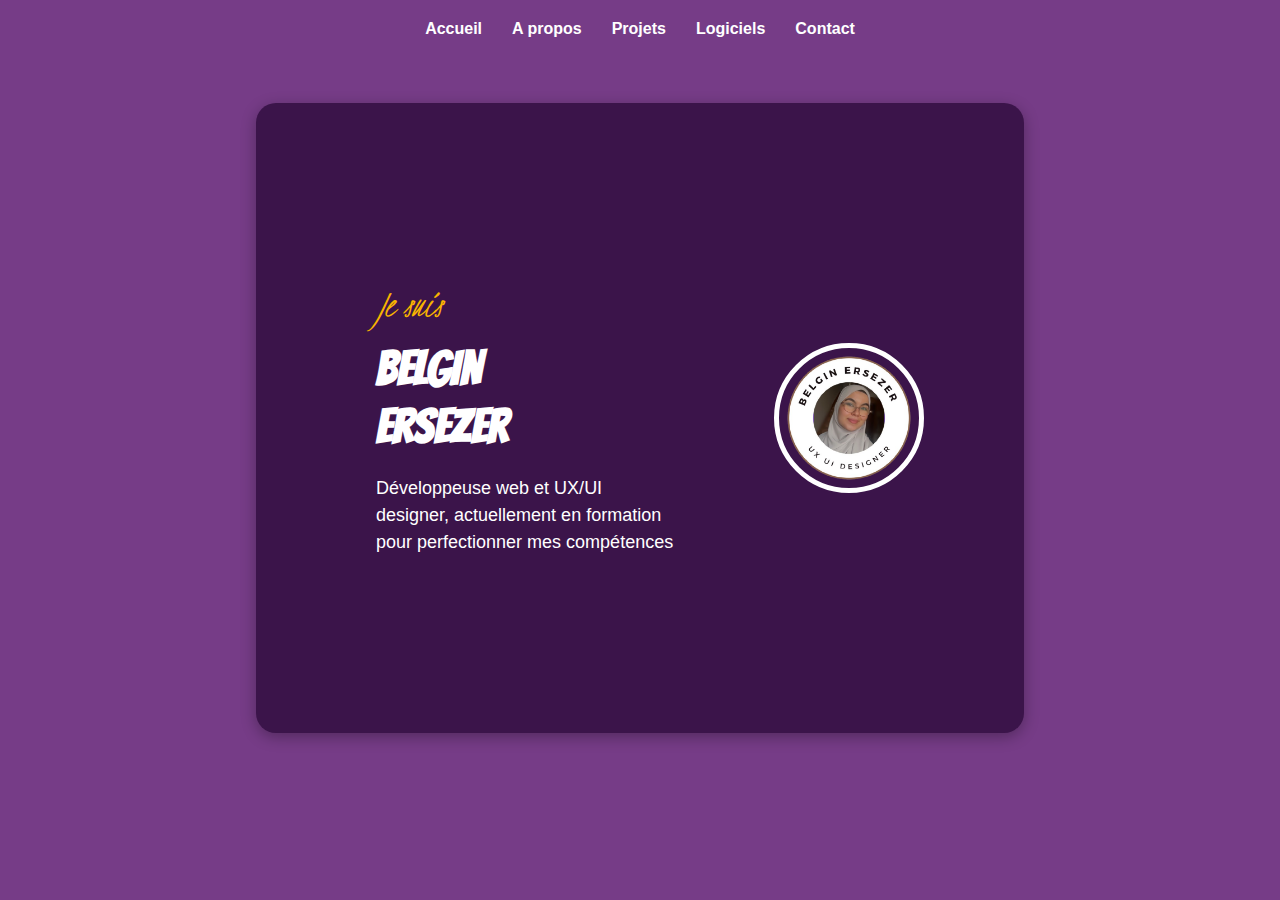
<file: index.html>
<!DOCTYPE html>
<html lang="fr">
<head>
    <meta charset="UTF-8">
    <meta name="viewport" content="width=device-width, initial-scale=1.0">
    <title>Portfolio - Page d'accueil</title>
    <link rel="stylesheet" href="index.css">
    <link rel="preconnect" href="https://fonts.googleapis.com">
<link rel="preconnect" href="https://fonts.gstatic.com" crossorigin>
<link href="https://fonts.googleapis.com/css2?family=Kristi&display=swap" rel="stylesheet">
<link rel="preconnect" href="https://fonts.googleapis.com">
<link rel="preconnect" href="https://fonts.gstatic.com" crossorigin>
<link href="https://fonts.googleapis.com/css2?family=Bangers&family=Kristi&display=swap" rel="stylesheet">
</head>
<body>
    <header>
        <nav>
            <ul>
                <li><a href="#">Accueil</a></li>
                <li><a href="propos.html">A propos</a></li>
                <li><a href="projets.html">Projets</a></li>
                <li><a href="logiciels.html">Logiciels</a></li>
                <li><a href="contact.html">Contact</a></li>
            </ul>
        </nav>
    </header>
    <main>
        <section class="intro">
            <div class="text">
                <p class="intro-title">Je suis</p>
                <h1>BELGIN<br>ERSEZER</h1>
                <p class="intro-description">Développeuse web et UX/UI <br>designer, actuellement en formation<br> pour perfectionner mes compétences</p>
            </div>
            <div class="profile-picture">
                <img src="photo_belgin_rond.png" alt="Belgin Ersezer - UX UI Designer">
                
            </div>
        </section>
    </main>
</body>
</html>
</file>
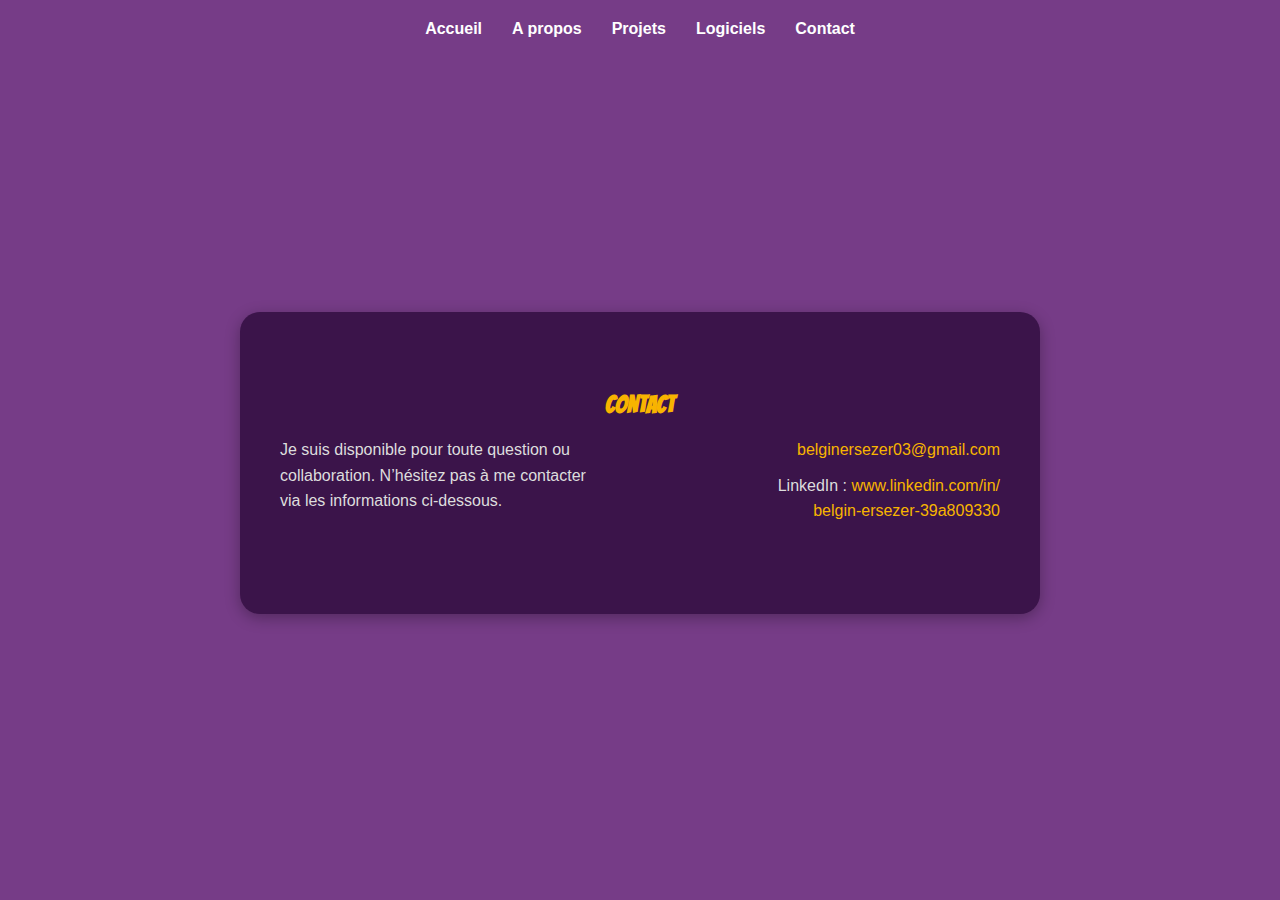
<file: contact.html>
<!DOCTYPE html>
<html lang="fr">
<head>
    <meta charset="UTF-8">
    <meta name="viewport" content="width=device-width, initial-scale=1.0">
    <title>Contact</title>
    <link rel="stylesheet" href="contact.css">
    <link rel="preconnect" href="https://fonts.googleapis.com">
<link rel="preconnect" href="https://fonts.gstatic.com" crossorigin>
<link href="https://fonts.googleapis.com/css2?family=Bangers&family=Kristi&display=swap" rel="stylesheet">
</head>
<body>
    <header>
        <nav>
            <ul>
                <li><a href="index.html">Accueil</a></li>
                <li><a href="propos.html">A propos</a></li>
                <li><a href="projets.html">Projets</a></li>
                <li><a href="logiciels.html">Logiciels</a></li>
                <li><a href="#">Contact</a></li>
            </ul>
        </nav>
    </header>
    <main>
        <section class="contact">
            <h2>CONTACT</h2>
            <div class="contact-info">
                <p>Je suis disponible pour toute question ou <br>collaboration. N’hésitez pas à me contacter <br>via les informations ci-dessous.</p>
                <div class="contact-details">
                    <p><a href="mailto:belginersezer03@gmail.com">belginersezer03@gmail.com</a></p>
                    <p>LinkedIn : <a href="https://www.linkedin.com/in/belgin-ersezer-39a809330" target="_blank">www.linkedin.com/in/<br>belgin-ersezer-39a809330</a></p>
                </div>
            </div>
        </section>
    </main>
</body>
</html>
</file>
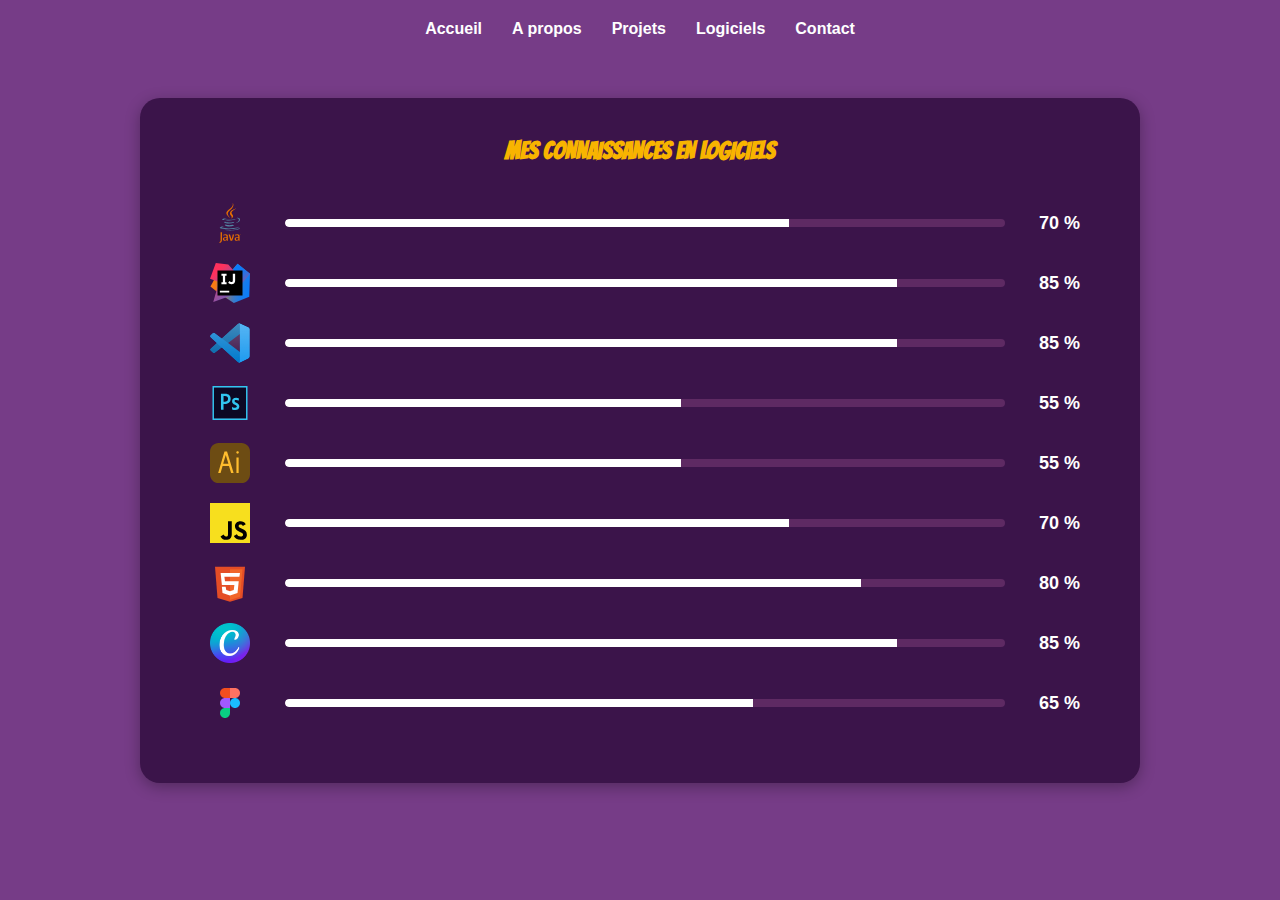
<file: logiciels.html>
<!DOCTYPE html>
<html lang="fr">
<head>
    <meta charset="UTF-8">
    <meta name="viewport" content="width=device-width, initial-scale=1.0">
    <title>Compétences en Logiciels</title>
    <link rel="stylesheet" href="logiciels.css">
    <link rel="preconnect" href="https://fonts.googleapis.com">
<link rel="preconnect" href="https://fonts.gstatic.com" crossorigin>
<link href="https://fonts.googleapis.com/css2?family=Bangers&family=Kristi&display=swap" rel="stylesheet">
</head>
<body>
    <header>
        <nav>
            <ul>
                <li><a href="index..html">Accueil</a></li>
                <li><a href="propos.html">A propos</a></li>
                <li><a href="projets.html">Projets</a></li>
                <li><a href="#">Logiciels</a></li>
                <li><a href="contact.html">Contact</a></li>
            </ul>
        </nav>
    </header>
    <main>
        <section class="skills">
            <h2>MES CONNAISSANCES EN LOGICIELS</h2>
            <div class="skill">
                <img src="java-4-logo-svgrepo-com.svg" alt="Java">
                <div class="bar">
                    <div class="progress" style="width: 70%;"></div>
                </div>
                <span>70 %</span>
            </div>
            <div class="skill">
                <img src="intellij-idea-svgrepo-com.svg" alt="IntelliJ">
                <div class="bar">
                    <div class="progress" style="width: 85%;"></div>
                </div>
                <span>85 %</span>
            </div>
            <div class="skill">
                <img src="visual-studio-code-svgrepo-com.svg" alt="VS Code">
                <div class="bar">
                    <div class="progress" style="width: 85%;"></div>
                </div>
                <span>85 %</span>
            </div>
            <div class="skill">
                <img src="photoshop-svgrepo-com.svg" alt="Photoshop">
                <div class="bar">
                    <div class="progress" style="width: 55%;"></div>
                </div>
                <span>55 %</span>
            </div>
            <div class="skill">
                <img src="illustrator-svgrepo-com.svg" alt="Illustrator">
                <div class="bar">
                    <div class="progress" style="width: 55%;"></div>
                </div>
                <span>55 %</span>
            </div>
            <div class="skill">
                <img src="javascript-svgrepo-com.svg" alt="JavaScript">
                <div class="bar">
                    <div class="progress" style="width: 70%;"></div>
                </div>
                <span>70 %</span>
            </div>
            <div class="skill">
                <img src="html-5-svgrepo-com.svg" alt="HTML & CSS">
                <div class="bar">
                    <div class="progress" style="width: 80%;"></div>
                </div>
                <span>80 %</span>
            </div>
            <div class="skill">
                <img src="Canva_nv.svg.png" alt="Canva">
                <div class="bar">
                    <div class="progress" style="width: 85%;"></div>
                </div>
                <span>85 %</span>
            </div>
            <div class="skill">
                <img src="figma-svgrepo-com.svg" alt="Figma">
                <div class="bar">
                    <div class="progress" style="width: 65%;"></div>
                </div>
                <span>65 %</span>
            </div>
        </section>
    </main>
</body>
</html>
</file>
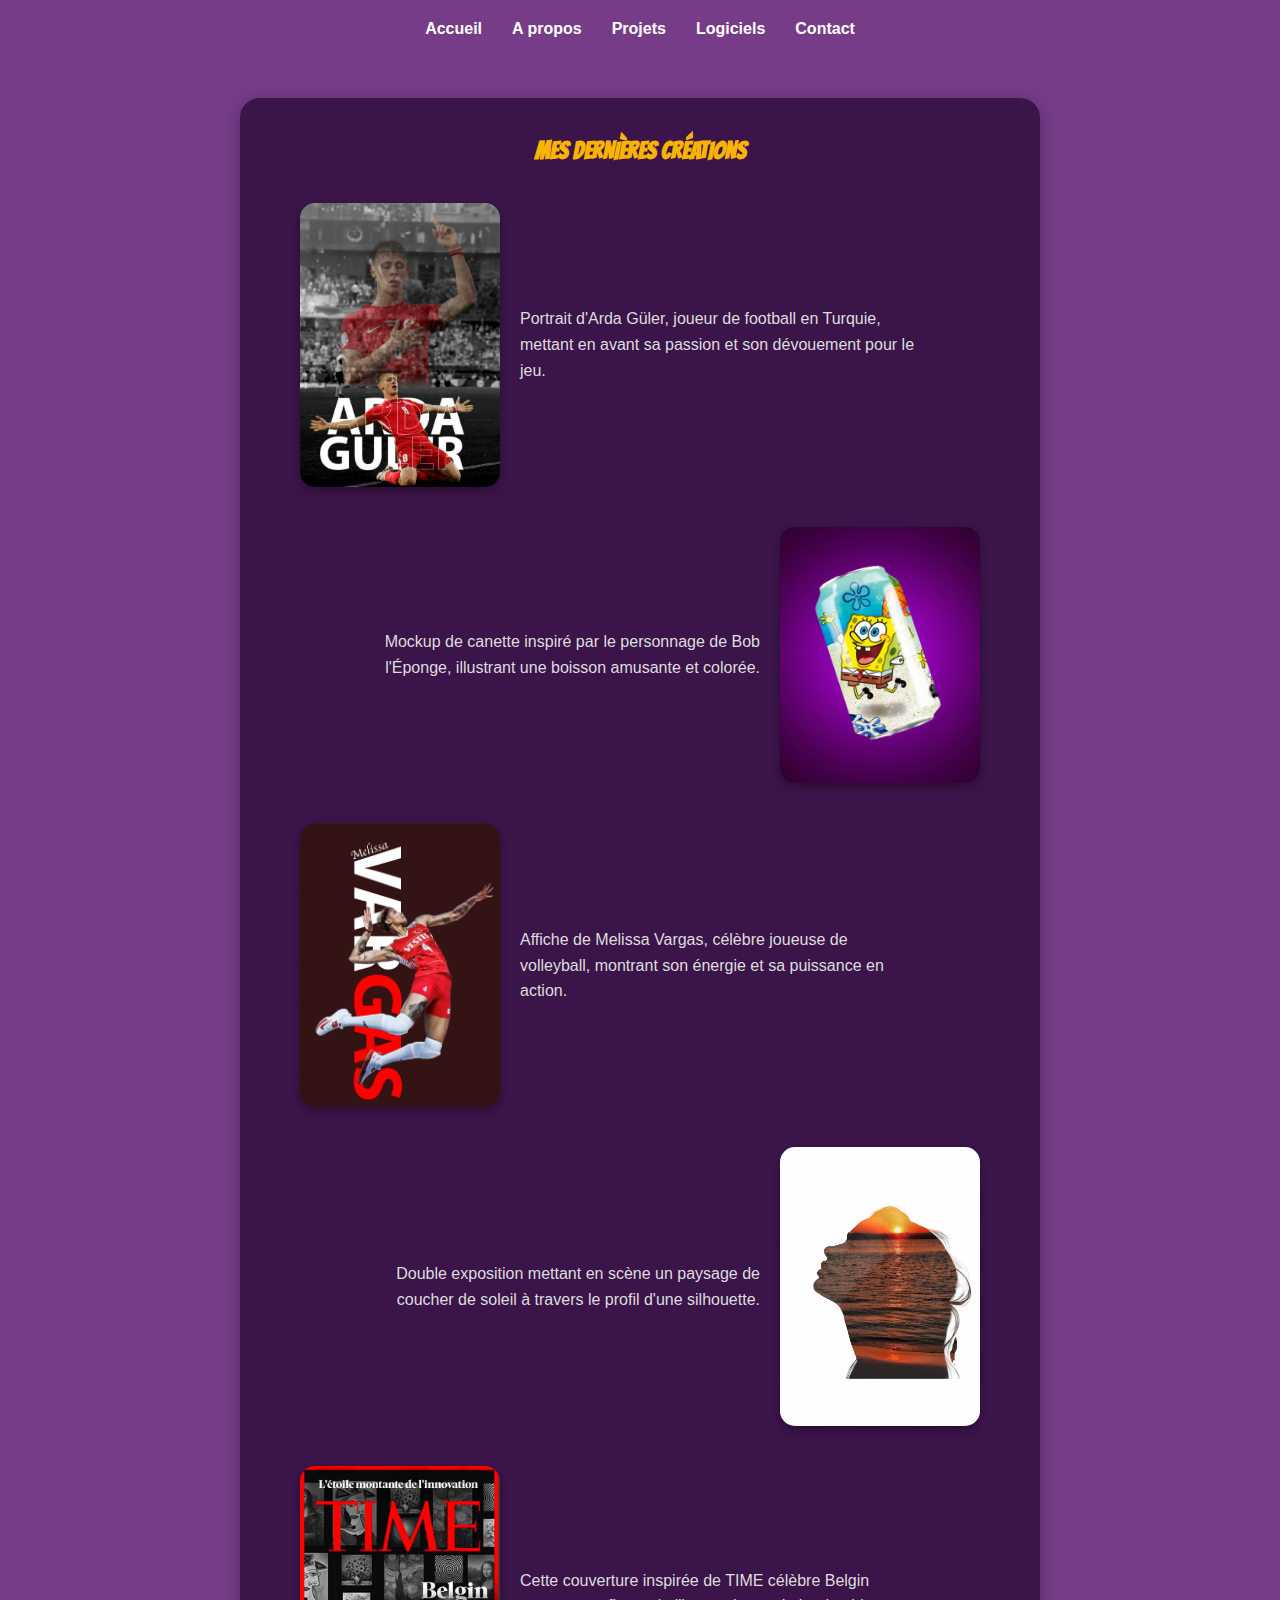
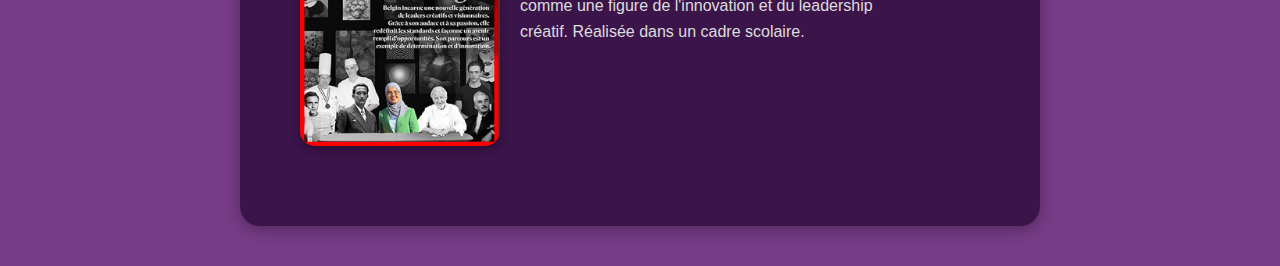
<file: projets.html>
<!DOCTYPE html>
<html lang="fr">
<head>
    <meta charset="UTF-8">
    <meta name="viewport" content="width=device-width, initial-scale=1.0">
    <title>Mes Créations</title>
    <link rel="stylesheet" href="projets.css">
    <link rel="preconnect" href="https://fonts.googleapis.com">
<link rel="preconnect" href="https://fonts.gstatic.com" crossorigin>
<link href="https://fonts.googleapis.com/css2?family=Bangers&family=Kristi&display=swap" rel="stylesheet">
</head>
<body>
    <header>
        <nav>
            <ul>
                <li><a href="index..html">Accueil</a></li>
                <li><a href="propos.html">A propos</a></li>
                <li><a href="#">Projets</a></li>
                <li><a href="logiciels.html">Logiciels</a></li>
                <li><a href="contact.html">Contact</a></li>
            </ul>
        </nav>
    </header>
    <main>
        <section class="creations">
            <h2>MES DERNIÈRES CRÉATIONS</h2>

            <div class="creation-item left">
                <img src="arda.png" alt="Portrait d'Arda Güler">
                <p>Portrait d'Arda Güler, joueur de football en Turquie, mettant en avant sa passion et son dévouement pour le jeu.</p>
            </div>

            <div class="creation-item right">
                <img src="canette.png" alt="Mockup de canette Bob l'Éponge">
                <p>Mockup de canette inspiré par le personnage de Bob l'Éponge, illustrant une boisson amusante et colorée.</p>
            </div>

            <div class="creation-item left">
                <img src="vargas.png" alt="Affiche de Melissa Vargas">
                <p>Affiche de Melissa Vargas, célèbre joueuse de volleyball, montrant son énergie et sa puissance en action.</p>
            </div>

            <div class="creation-item right">
                <img src="fille_soleil.png" alt="Double exposition">
                <p>Double exposition mettant en scène un paysage de coucher de soleil à travers le profil d'une silhouette.</p>
            </div>

            <div class="creation-item left">
                <img src="time.png" alt="Couverture Time Magazine">
                <p>Cette couverture inspirée de TIME célèbre Belgin comme une figure de l'innovation et du leadership créatif. Réalisée dans un cadre scolaire.</p>
            </div>
        </section>
    </main>
</body>
</html>
</file>
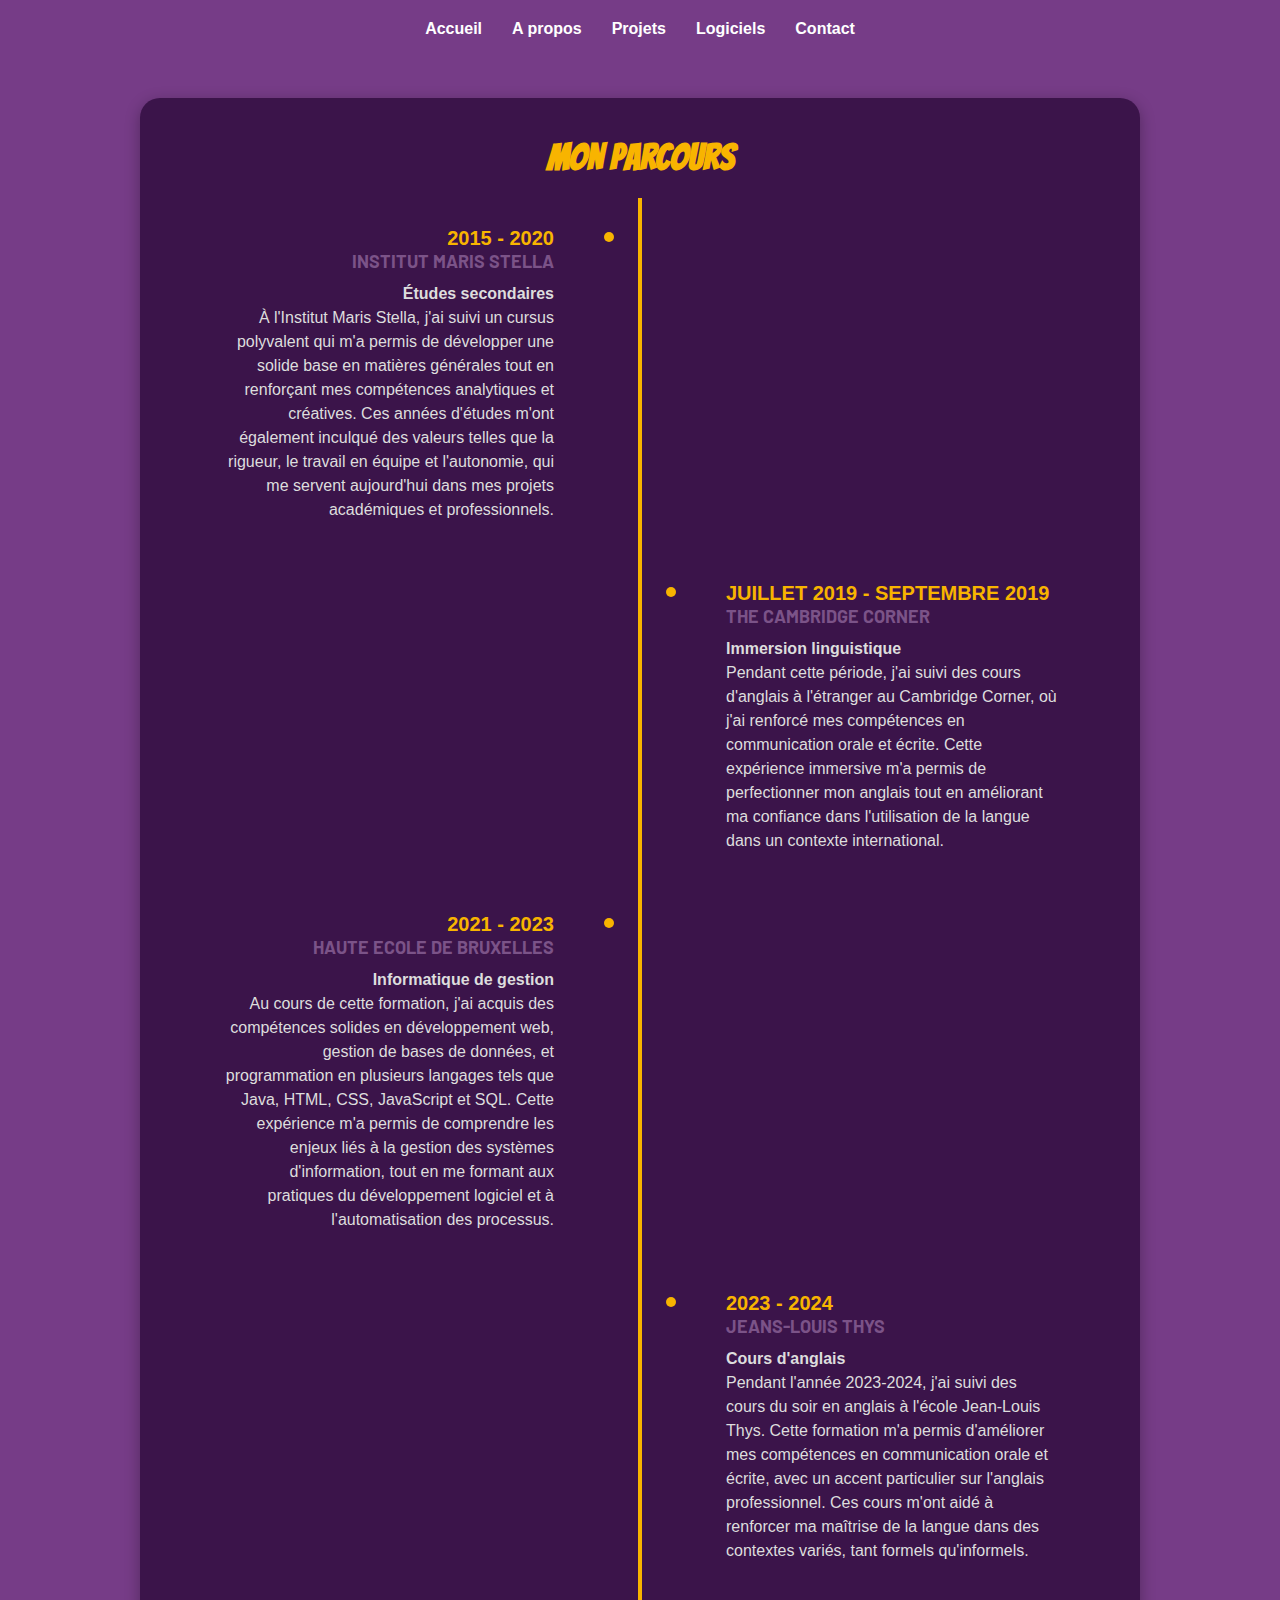
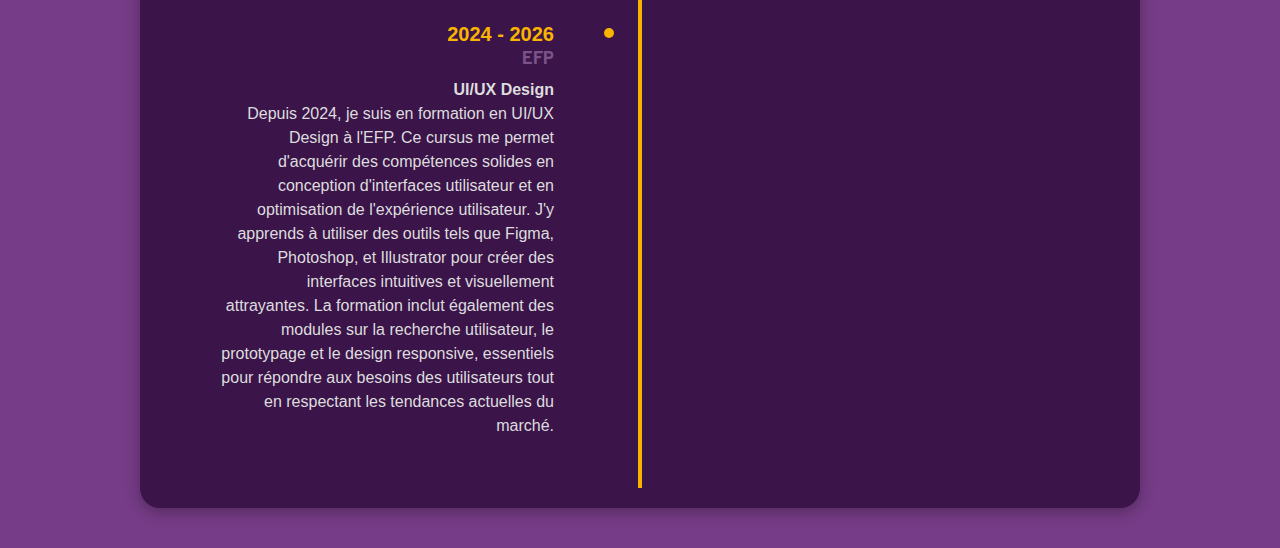
<file: propos.html>
<!DOCTYPE html>
<html lang="fr">
<head>
    <meta charset="UTF-8">
    <meta name="viewport" content="width=device-width, initial-scale=1.0">
    <title>Parcours</title>
    <link rel="stylesheet" href="propos.css">
    <link rel="preconnect" href="https://fonts.googleapis.com">
<link rel="preconnect" href="https://fonts.gstatic.com" crossorigin>
<link href="https://fonts.googleapis.com/css2?family=Bangers&family=Kristi&display=swap" rel="stylesheet">
<link rel="preconnect" href="https://fonts.googleapis.com">
<link rel="preconnect" href="https://fonts.gstatic.com" crossorigin>
<link href="https://fonts.googleapis.com/css2?family=Bangers&family=Barlow:ital,wght@0,100;0,200;0,300;0,400;0,500;0,600;0,700;0,800;0,900;1,100;1,200;1,300;1,400;1,500;1,600;1,700;1,800;1,900&family=Kristi&display=swap" rel="stylesheet">
</head>
<body>
    <header>
        <nav>
            <ul>
                <li><a href="index..html">Accueil</a></li>
                <li><a href="#">A propos</a></li>
                <li><a href="projets.html">Projets</a></li>
                <li><a href="logiciels.html">Logiciels</a></li>
                <li><a href="contact.html">Contact</a></li>
            </ul>
        </nav>
    </header>
    <main>
        <section class="timeline">
            <h2>MON PARCOURS</h2>
            <div class="timeline-item left">
                <div class="timeline-content">
                    <h3>2015 - 2020</h3>
                    <h4>INSTITUT MARIS STELLA</h4>
                    <p><strong>Études secondaires</strong><br>
                        À l'Institut Maris Stella, j'ai suivi un cursus polyvalent qui m'a permis de développer une solide base en matières générales tout en renforçant mes compétences analytiques et créatives. Ces années d'études m'ont également inculqué des valeurs telles que la rigueur, le travail en équipe et l'autonomie, qui me servent aujourd'hui dans mes projets académiques et professionnels.</p>
                </div>
            </div>
            <div class="timeline-item right">
                <div class="timeline-content">
                    <h3>JUILLET 2019 - SEPTEMBRE 2019</h3>
                    <h4>THE CAMBRIDGE CORNER</h4>
                    <p><strong>Immersion linguistique</strong><br>
                        Pendant cette période, j'ai suivi des cours d'anglais à l'étranger au Cambridge Corner, où j'ai renforcé mes compétences en communication orale et écrite. Cette expérience immersive m'a permis de perfectionner mon anglais tout en améliorant ma confiance dans l'utilisation de la langue dans un contexte international.</p>
                </div>
            </div>
            <div class="timeline-item left">
                <div class="timeline-content">
                    <h3>2021 - 2023</h3>
                    <h4>HAUTE ECOLE DE BRUXELLES</h4>
                    <p><strong>Informatique de gestion</strong><br>
                        Au cours de cette formation, j'ai acquis des compétences solides en développement web, gestion de bases de données, et programmation en plusieurs langages tels que Java, HTML, CSS, JavaScript et SQL. Cette expérience m'a permis de comprendre les enjeux liés à la gestion des systèmes d'information, tout en me formant aux pratiques du développement logiciel et à l'automatisation des processus. </p>
                </div>
            </div>
            <div class="timeline-item right">
                <div class="timeline-content">
                    <h3>2023 - 2024</h3>
                    <h4>JEANS-LOUIS THYS</h4>
                    <p><strong>Cours d'anglais</strong><br>
                        Pendant l'année 2023-2024, j'ai suivi des cours du soir en anglais à l'école Jean-Louis Thys. Cette formation m'a permis d'améliorer mes compétences en communication orale et écrite, avec un accent particulier sur l'anglais professionnel. Ces cours m'ont aidé à renforcer ma maîtrise de la langue dans des contextes variés, tant formels qu'informels.</p>
                </div>
            </div>
            <div class="timeline-item left">
                <div class="timeline-content">
                    <h3>2024 - 2026</h3>
                    <h4>EFP</h4>
                    <p><strong>UI/UX Design</strong><br>
                        Depuis 2024, je suis en formation en UI/UX Design à l'EFP. Ce cursus me permet d'acquérir des compétences solides en conception d'interfaces utilisateur et en optimisation de l'expérience utilisateur. J'y apprends à utiliser des outils tels que Figma, Photoshop, et Illustrator pour créer des interfaces intuitives et visuellement attrayantes. La formation inclut également des modules sur la recherche utilisateur, le prototypage et le design responsive, essentiels pour répondre aux besoins des utilisateurs tout en respectant les tendances actuelles du marché.</p>
                </div>
            </div>
        </section>
    </main>
</body>
</html>
</file>
<file: index.css>
/* styles.css */

* {
    margin: 0;
    padding: 0;
    box-sizing: border-box;
    font-family: Arial, sans-serif;
}

body {
    background-color: #763c87; /* Couleur mauve clair uniforme */
    color: #ffffff;
}

header {
    padding: 20px;
    text-align: center;
}

nav ul {
    list-style: none;
    display: flex;
    justify-content: center;
    gap: 30px;
}

nav a {
    color: #ffffff;
    text-decoration: none;
    font-weight: bold;
}

main {
    display: flex;
    justify-content: center;
    align-items: center;
    height: 80vh;
}

.intro {
    display: flex;
    align-items: center;
    background-color: #3b144a;
    border-radius: 20px;
    padding: 80px 100px;
    box-shadow: 0 4px 15px rgba(0, 0, 0, 0.3);
    width: 60vw; /* Rétrécit la largeur à 60% de la fenêtre */
    height: 70vh; /* Ajuste la hauteur pour plus d'espace vertical */
    margin: 0 auto;
}

.text {
    flex: 1;
    padding-left: 20px; /* Décale le texte vers la droite */
}

.intro-title {
    color: #f8b400;
    font-size: 40px;
    font-style: italic;
    font-family: 'Kristi', sans-serif;
}

h1 {
    font-size: 48px;
    font-weight: bold;
    line-height: 1.2;
    font-family: 'Bangers', cursive;
    margin: 10px 0; /* Petit espace au-dessus et en-dessous */
}

.intro-description {
    margin-top: 20px;
    font-size: 18px;
    line-height: 1.5;
}

.profile-picture {
    display: flex;
    flex-direction: column;
    align-items: center;
    margin-left: 40px;
    text-align: center;
}

.profile-picture img {
    width: 150px;
    height: 150px;
    border-radius: 50%;
    border: 5px solid #ffffff;
}

.profile-name {
    font-weight: bold;
    margin-top: 10px;
}

.profile-title {
    font-size: 14px;
    font-style: italic;
    color: #cccccc;
    margin-top: 5px;
}
</file>
<file: contact.css>
/* styles.css */

* {
    margin: 0;
    padding: 0;
    box-sizing: border-box;
    font-family: Arial, sans-serif;
}

body {
    background-color: #763c87;
    color: #ffffff;
}

header {
    padding: 20px;
    text-align: center;
}

nav ul {
    list-style: none;
    display: flex;
    justify-content: center;
    gap: 30px;
}

nav a {
    color: #ffffff;
    text-decoration: none;
    font-weight: bold;
}

main {
    display: flex;
    justify-content: center;
    align-items: center; /* Centre verticalement */
    height: 90vh; /* Prend toute la hauteur de la page pour le centrage */
}

.contact {
    background-color: #3b144a;
    border-radius: 20px;
    padding: 80px 40px; /* Augmente la hauteur avec un padding plus grand */
    max-width: 800px;
    width: 90%;
    box-shadow: 0 4px 15px rgba(0, 0, 0, 0.3);
}

.contact h2 {
    text-align: center;
    font-size: 24px;
    color: #f8b400;
    margin-bottom: 20px;
    font-family: 'Bangers';
}

.contact-info {
    display: flex;
    justify-content: space-between;
    align-items: flex-start;
    font-size: 16px;
    color: #dddddd;
    line-height: 1.6;
}

.contact-details {
    max-width: 50%; /* Limite strictement le texte de droite à 50% du conteneur */
    word-break: break-word; /* Force le retour à la ligne pour éviter le dépassement */
    text-align: right;
}

.contact-info p {
    margin-bottom: 10px;
}

.contact a {
    color: #f8b400;
    text-decoration: none;
}

.contact a:hover {
    text-decoration: underline;
}
</file>
<file: logiciels.css>
/* styles.css */

* {
    margin: 0;
    padding: 0;
    box-sizing: border-box;
    font-family: Arial, sans-serif;
}

body {
    background-color: #763c87;
    color: #ffffff;
}

header {
    padding: 20px;
    text-align: center;
}

nav ul {
    list-style: none;
    display: flex;
    justify-content: center;
    gap: 30px;
}

nav a {
    color: #ffffff;
    text-decoration: none;
    font-weight: bold;
}

main {
    display: flex;
    justify-content: center;
    padding: 40px 0;
}

.skills {
    background-color: #3b144a;
    border-radius: 20px;
    padding: 40px 60px;
    max-width: 1000px;
    width: 90%;
    box-shadow: 0 4px 15px rgba(0, 0, 0, 0.3);
    text-align: center;
}

h2 {
    font-size: 24px;
    color: #f8b400;
    margin-bottom: 40px;
    font-family: 'Bangers';
}

.skill {
    display: flex;
    align-items: center;
    margin-bottom: 20px;
}

.skill img {
    width: 40px;
    height: 40px;
    margin-right: 20px;
    margin-left: 10px;
}

.bar {
    flex: 1;
    height: 8px;
    background-color: #5e2a63;
    border-radius: 5px;
    overflow: hidden;
    margin: 0 15px;
}

.progress {
    height: 100%;
    background-color: #ffffff; /* Change la couleur de la barre de progression en blanc */
    border-radius: 5px 0 0 5px;
}

.skill span {
    width: 60px;
    text-align: right;
    font-size: 18px;
    font-weight: bold;
    color: #ffffff; /* Change la couleur du pourcentage en blanc */
}
</file>
<file: projets.css>
/* styles.css */

* {
    margin: 0;
    padding: 0;
    box-sizing: border-box;
    font-family: Arial, sans-serif;
}

body {
    background-color: #763c87;
    color: #ffffff;
}

header {
    padding: 20px;
    text-align: center;
}

nav ul {
    list-style: none;
    display: flex;
    justify-content: center;
    gap: 30px;
}

nav a {
    color: #ffffff;
    text-decoration: none;
    font-weight: bold;
}

main {
    display: flex;
    justify-content: center;
    padding: 40px 0;
}

.creations {
    background-color: #3b144a;
    border-radius: 20px;
    padding: 40px;
    max-width: 800px;
    width: 90%;
    box-shadow: 0 4px 15px rgba(0, 0, 0, 0.3);
}

h2 {
    text-align: center;
    font-size: 24px;
    color: #f8b400;
    margin-bottom: 40px;
    font-family: 'Bangers';
}

.creation-item {
    display: flex;
    align-items: center;
    margin-bottom: 40px;
}

.creation-item.left {
    flex-direction: row;
}

.creation-item.right {
    flex-direction: row-reverse;
    text-align: right;
}

.creation-item img {
    width: 200px;
    height: auto;
    border-radius: 15px;
    box-shadow: 0 4px 8px rgba(0, 0, 0, 0.3);
    margin: 0 20px;
    transition: transform 0.3s ease; /* Transition pour un agrandissement en douceur */
}

.creation-item img:hover {
    transform: scale(1.2); /* Agrandit l'image de 20% au survol */
}

.creation-item p {
    max-width: 400px;
    line-height: 1.6;
    color: #dddddd;
}
</file>
<file: propos.css>
/* styles.css */

* {
    margin: 0;
    padding: 0;
    box-sizing: border-box;
    font-family: Arial, sans-serif;
}

body {
    background-color: #763c87;
    color: #ffffff;
}

header {
    padding: 20px;
    text-align: center;
}

nav ul {
    list-style: none;
    display: flex;
    justify-content: center;
    gap: 30px;
}

nav a {
    color: #ffffff;
    text-decoration: none;
    font-weight: bold;
}

main {
    display: flex;
    justify-content: center;
    padding: 40px 0;
}

.timeline {
    position: relative;
    background-color: #3b144a;
    border-radius: 20px;
    padding: 40px;
    max-width: 1000px; /* Augmente la largeur maximale du conteneur */
    width: 95%; /* Augmente la largeur pour occuper plus d’espace horizontal */
    box-shadow: 0 4px 15px rgba(0, 0, 0, 0.3);
}

h2 {
    text-align: center;
    font-size: 36px;
    color: #f8b400;
    margin-bottom: 20px;
    font-family: 'Bangers';
}

/* Ligne de temps centrale */
.timeline::before {
    content: '';
    position: absolute;
    left: 50%;
    top: 100px; /* Décalage de la ligne pour qu'elle commence sous le titre */
    bottom: 20px; /* Décalage pour arrêter la ligne avant le bas */
    width: 4px;
    background-color: #f8b400;
    transform: translateX(-50%);
}

/* Style pour chaque élément de la timeline */
.timeline-item {
    width: 45%;
    padding: 20px;
    position: relative;
}

.timeline-item.left {
    float: left;
    clear: both;
    text-align: right;
    margin-right: 55%; /* Crée un espace pour la ligne centrale */
}

.timeline-item.right {
    float: right;
    clear: both;
    text-align: left;
    margin-left: 55%; /* Crée un espace pour la ligne centrale */
}

/* Contenu de chaque bloc */
.timeline-content {
    position: relative;
    background-color: transparent;
    padding: 10px 20px;
    border-radius: 8px;
}

.timeline-content::before {
    content: "";
    position: absolute;
    top: 15px;
    width: 10px;
    height: 10px;
    background-color: #f8b400;
    border-radius: 50%;
}

/* Points sur la ligne de temps */
.timeline-item.left .timeline-content::before {
    right: -40px;
}

.timeline-item.right .timeline-content::before {
    left: -40px;
}

h3 {
    font-size: 20px;
    color: #f8b400;
    font-weight: bold;
}

h4 {
    font-size: 18px;
    color: #7b5388;
    margin-bottom: 10px;
    font-family: 'Barlow', sans-serif;
}

p {
    font-size: 16px;
    line-height: 1.5;
    color: #dddddd;
}

/* Clearfix pour éviter que les éléments flottants ne débordent */
.timeline::after {
    content: "";
    display: table;
    clear: both;
}
</file>
